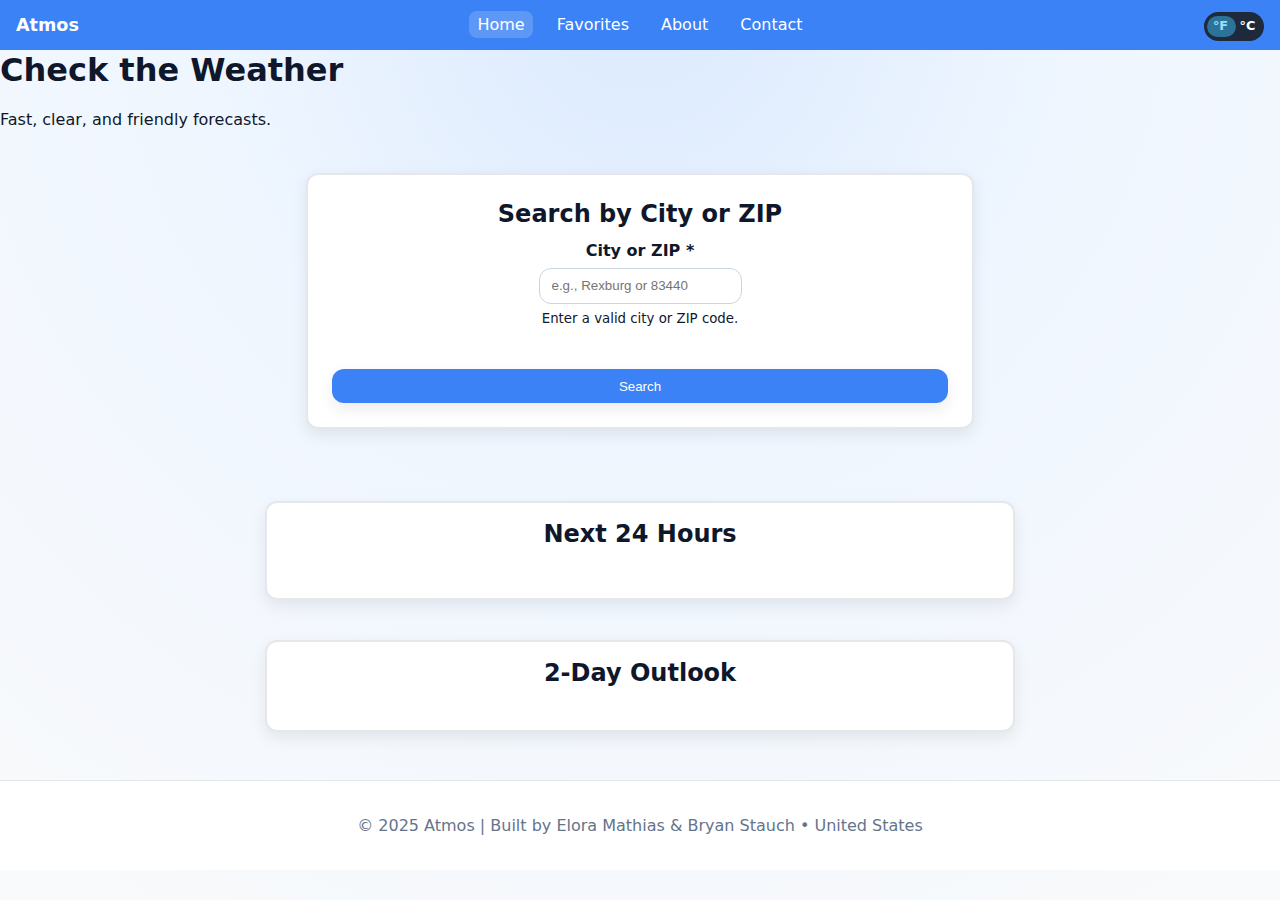
<file: index.html>
<!DOCTYPE html>
<html lang="en">
<head>
  <meta charset="UTF-8" />
  <meta name="viewport" content="width=device-width, initial-scale=1.0"/>
  <title>Atmos – Weather Tracker</title>

  <link rel="icon" type="image/png" href="ATMOS_favicon.png" />
  <link rel="stylesheet" href="css/base.css"/>
  <link rel="stylesheet" href="css/home.css"/>
</head>

<body>

  <header>
    <nav class="navbar" aria-label="Primary">
      <a class="logo" href="game.html">Atmos</a>

      <button class="hamburger" id="hamburger-menu" aria-label="Toggle menu" aria-expanded="false">
        <span class="hamburger-line"></span>
        <span class="hamburger-line"></span>
        <span class="hamburger-line"></span>
      </button>

      <div class="nav-container" id="nav-container">
        <ul class="nav-links">
          <li><a class="active" href="index.html">Home</a></li>
          <li><a href="favorites.html">Favorites</a></li>
          <li><a href="about.html">About</a></li>
          <li><a href="contact.html">Contact</a></li>
        </ul>
      </div>
    </nav>

    <div class="unit-toggle">
      <input type="checkbox" id="unit-toggle-input">
      <label for="unit-toggle-input" class="unit-toggle-label">
        <span class="unit-option unit-f">°F</span>
        <span class="toggle-thumb"></span>
        <span class="unit-option unit-c">°C</span>
      </label>
    </div>
  </header>

  <main id="main">

    <section class="hero">
      <h1>Check the Weather</h1>
      <p class="sub">Fast, clear, and friendly forecasts.</p>
    </section>

    <!-- SEARCH SECTION -->
    <section class="search-section">
      <div class="search-card">
        <h2 class="search-title">Search by City or ZIP</h2>

        <form id="weather-form" novalidate>
          <div class="form-row">
            <label for="city">City or ZIP *</label>

            <div class="autocomplete">
              <input id="city"
                     name="city"
                     type="text"
                     required
                     placeholder="e.g., Rexburg or 83440"
                     aria-describedby="city-help city-error" />

              <ul id="city-suggestions" class="suggestions-list"></ul>
            </div>

            <small id="city-help">Enter a valid city or ZIP code.</small>
            <span id="city-error" class="error-message"></span>
          </div>

          <button type="submit" class="btn search-btn">Search</button>
        </form>
      </div>
    </section>

    <!-- Weather layout -->
    <section class="weather-layout">

      <!-- Main Card -->
      <section class="weather-results"></section>

      <!-- Hourly -->
      <section id="hourly-forecast" class="forecast-panel">
        <h2>Next 24 Hours</h2>
        <div class="hourly-scroll"></div>
      </section>

      <!-- Weekly -->
      <section id="weekly-forecast" class="forecast-panel">
        <h2>2-Day Outlook</h2>
        <div class="weekly-grid"></div>
      </section>

    </section>
  </main>

  <footer>
    <p>© 2025 Atmos | Built by Elora Mathias &amp; Bryan Stauch • United States</p>
  </footer>

  <script type="module" src="js/main.js"></script>
</body>
</html>
</file>
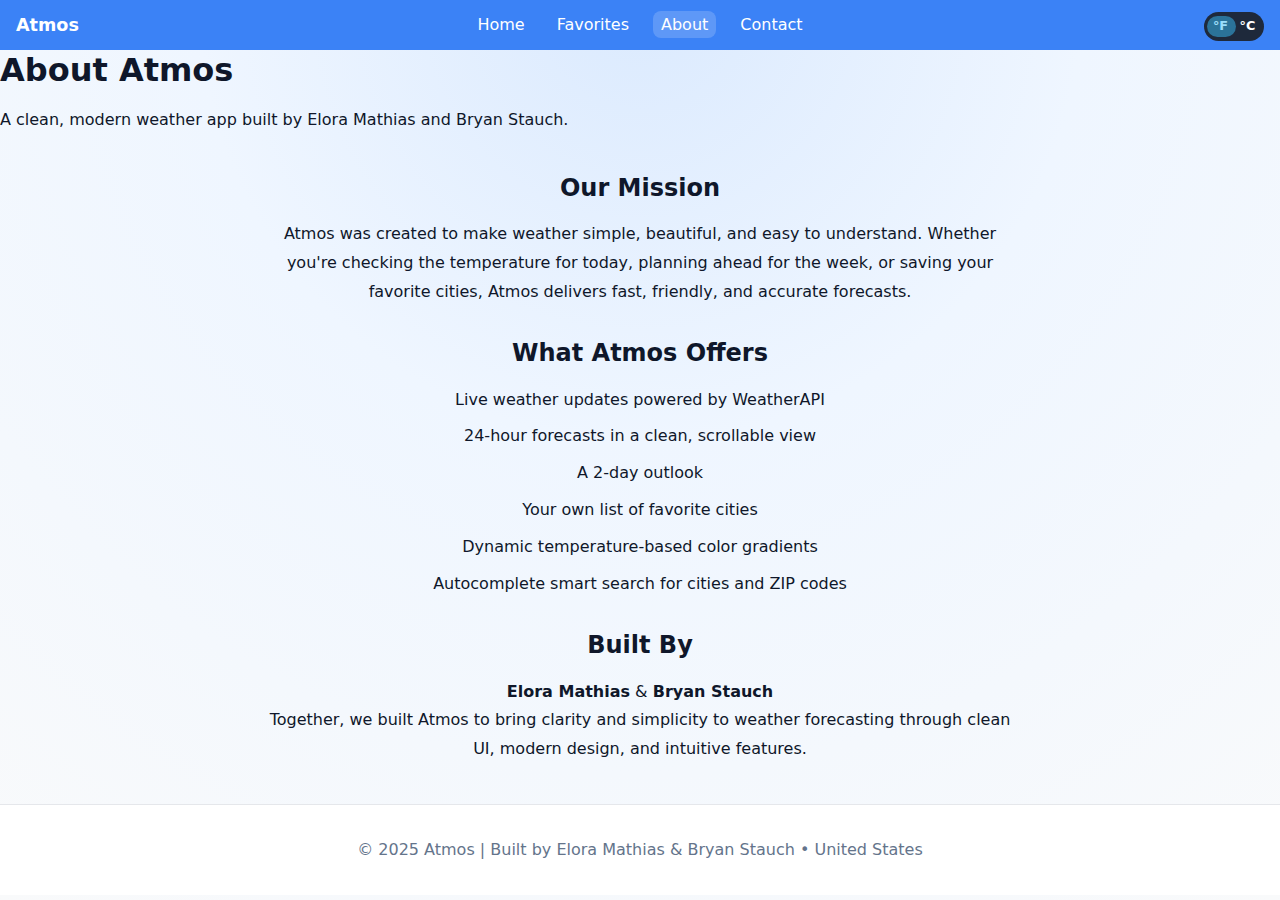
<file: about.html>
<!DOCTYPE html>
<html lang="en">
<head>
  <meta charset="UTF-8"/>
  <meta name="viewport" content="width=device-width, initial-scale=1.0"/>
  <title>About – Atmos</title>

  <link rel="icon" type="image/png" href="ATMOS_favicon.png" />
  <link rel="stylesheet" href="css/base.css"/>

  <style>
    .about-wrapper {
      max-width: 800px;
      margin: 2.5rem auto;
      padding: 0 1.5rem;
      text-align: center;
      line-height: 1.8;
    }
    .about-wrapper ul {
      list-style: none;
      padding: 0;
      margin: 1rem 0 2rem;
    }
    .about-wrapper li {
      margin-bottom: 0.5rem;
    }
    .about-wrapper h2 {
      margin-top: 2rem;
      margin-bottom: 0.5rem;
    }
  </style>
</head>

<body>
  <header>
    <nav class="navbar" aria-label="Primary">
      <a class="logo" href="game.html">Atmos</a>

      <button class="hamburger" id="hamburger-menu" aria-label="Toggle menu" aria-expanded="false">
        <span class="hamburger-line"></span>
        <span class="hamburger-line"></span>
        <span class="hamburger-line"></span>
      </button>

      <div class="nav-container" id="nav-container">
        <ul class="nav-links">
          <li><a href="index.html">Home</a></li>
          <li><a href="favorites.html">Favorites</a></li>
          <li><a class="active" href="about.html">About</a></li>
          <li><a href="contact.html">Contact</a></li>
        </ul>
      </div>
    </nav>

    <div class="unit-toggle">
      <input type="checkbox" id="unit-toggle-input">
      <label for="unit-toggle-input" class="unit-toggle-label">
        <span class="unit-option unit-f">°F</span>
        <span class="toggle-thumb"></span>
        <span class="unit-option unit-c">°C</span>
      </label>
    </div>
  </header>

  <main>
    <section class="hero">
      <h1>About Atmos</h1>
      <p class="sub">
        A clean, modern weather app built by Elora Mathias and Bryan Stauch.
      </p>
    </section>

    <section class="about-wrapper">
      <h2>Our Mission</h2>
      <p>
        Atmos was created to make weather simple, beautiful, and easy to understand.
        Whether you're checking the temperature for today, planning ahead for the week,
        or saving your favorite cities, Atmos delivers fast, friendly, and accurate forecasts.
      </p>

      <h2>What Atmos Offers</h2>
      <ul>
        <li>Live weather updates powered by WeatherAPI</li>
        <li>24-hour forecasts in a clean, scrollable view</li>
        <li>A 2-day outlook</li>
        <li>Your own list of favorite cities</li>
        <li>Dynamic temperature-based color gradients</li>
        <li>Autocomplete smart search for cities and ZIP codes</li>
      </ul>

      <h2>Built By</h2>
      <p>
        <strong>Elora Mathias</strong> &amp; <strong>Bryan Stauch</strong><br>
        Together, we built Atmos to bring clarity and simplicity to weather forecasting
        through clean UI, modern design, and intuitive features.
      </p>
    </section>
  </main>

  <footer>
    <p>© 2025 Atmos | Built by Elora Mathias &amp; Bryan Stauch • United States</p>
  </footer>

  <script type="module" src="js/main.js"></script>
</body>
</html>
</file>
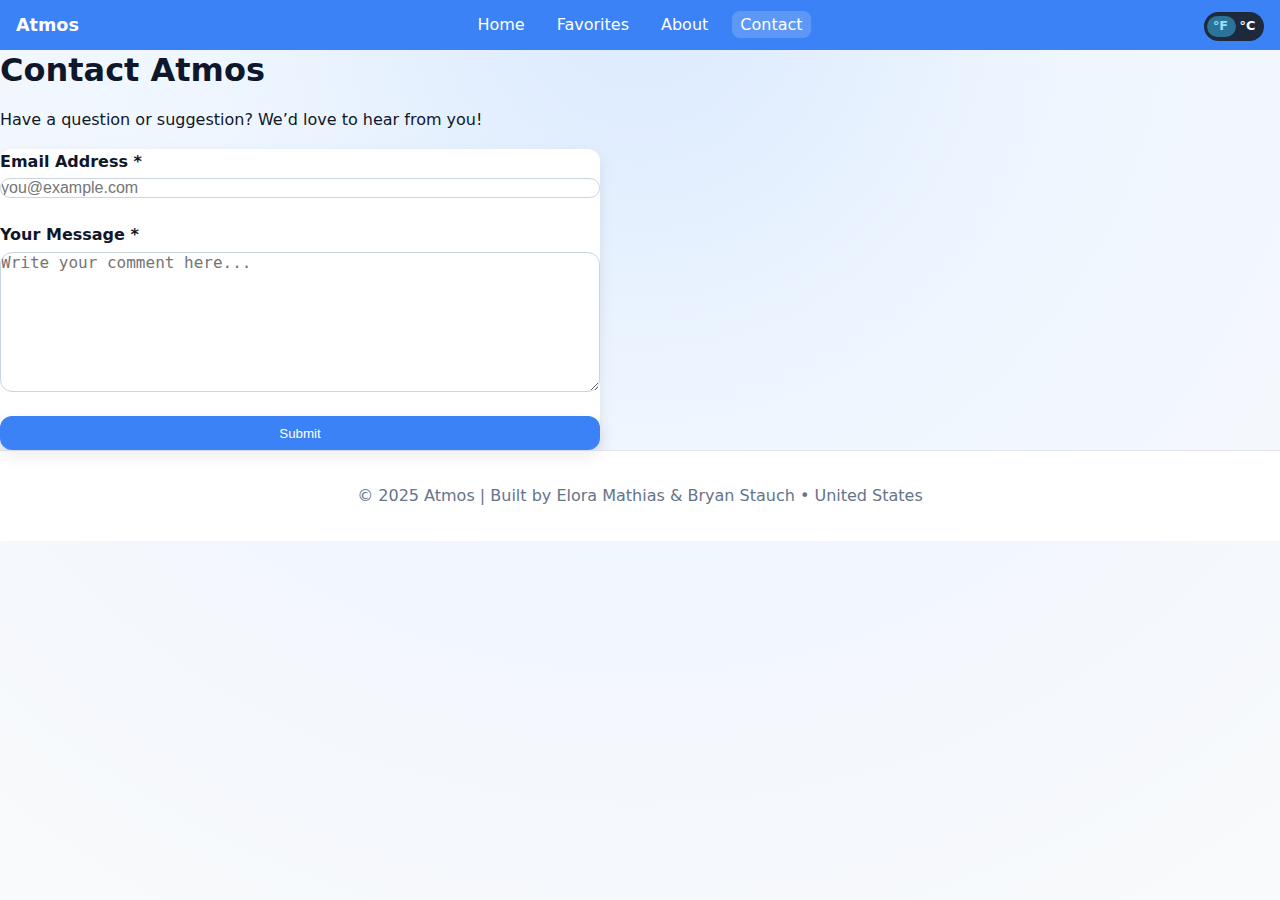
<file: contact.html>
<!DOCTYPE html>
<html lang="en">
<head>
  <meta charset="UTF-8"/>
  <meta name="viewport" content="width=device-width, initial-scale=1.0"/>
  <title>Contact – Atmos</title>

  <link rel="icon" type="image/png" href="ATMOS_favicon.png" />
  <link rel="stylesheet" href="css/base.css"/>
  <link rel="stylesheet" href="css/contact.css"/>
</head>

<body>
  <header>
    <nav class="navbar" aria-label="Primary">
      <a class="logo" href="game.html">Atmos</a>

      <button class="hamburger" id="hamburger-menu" aria-label="Toggle menu" aria-expanded="false">
        <span class="hamburger-line"></span>
        <span class="hamburger-line"></span>
        <span class="hamburger-line"></span>
      </button>

      <div class="nav-container" id="nav-container">
        <ul class="nav-links">
          <li><a href="index.html">Home</a></li>
          <li><a href="favorites.html">Favorites</a></li>
          <li><a href="about.html">About</a></li>
          <li><a class="active" href="contact.html">Contact</a></li>
        </ul>
      </div>
    </nav>

    <div class="unit-toggle">
      <input type="checkbox" id="unit-toggle-input">
      <label for="unit-toggle-input" class="unit-toggle-label">
        <span class="unit-option unit-f">°F</span>
        <span class="toggle-thumb"></span>
        <span class="unit-option unit-c">°C</span>
      </label>
    </div>
  </header>

  <main>
    <section class="hero">
      <h1>Contact Atmos</h1>
      <p class="sub">
        Have a question or suggestion? We’d love to hear from you!
      </p>
    </section>

    <section class="contact-card">
      <form id="contact-form" novalidate>
        <div class="form-row">
          <label for="email">Email Address *</label>
          <input type="email" id="email" name="email" required placeholder="you@example.com">
          <span id="emailError" class="error-message"></span>
        </div>

        <div class="form-row">
          <label for="message">Your Message *</label>
          <textarea id="message" name="message" required placeholder="Write your comment here..."></textarea>
          <span id="messageError" class="error-message"></span>
        </div>

        <button type="submit" class="btn">Submit</button>
      </form>
    </section>

    <div id="modal-overlay" class="modal-overlay"></div>
    <div id="success" class="success-message">
      ✅ Thank you! Someone from the Atmos team will reach out shortly.
    </div>
  </main>

  <footer>
    <p>© 2025 Atmos | Built by Elora Mathias &amp; Bryan Stauch • United States</p>
  </footer>

  <script type="module" src="js/main.js"></script>

  <script>
    document.addEventListener("DOMContentLoaded", () => {
      const form = document.getElementById('contact-form');
      const emailInput = document.getElementById('email');
      const messageInput = document.getElementById('message');
      const emailError = document.getElementById('emailError');
      const messageError = document.getElementById('messageError');
      const successMsg = document.getElementById('success');
      const modalOverlay = document.getElementById('modal-overlay');

      form.addEventListener('submit', (e) => {
        e.preventDefault();

        let valid = true;
        emailError.textContent = "";
        messageError.textContent = "";

        const email = emailInput.value.trim();
        const msg = messageInput.value.trim();

        const emailPattern = /^[^\s@]+@[^\s@]+\.[^\s@]+$/;

        if (!emailPattern.test(email)) {
          emailError.textContent = "Please enter a valid email address.";
          valid = false;
        }

        if (msg.length < 5) {
          messageError.textContent = "Please enter at least 5 characters.";
          valid = false;
        }

        if (valid) {
          emailInput.value = "";
          messageInput.value = "";
          successMsg.classList.add("show");
          modalOverlay.classList.add("show");

          setTimeout(() => {
            successMsg.classList.remove("show");
            modalOverlay.classList.remove("show");
          }, 5000);
        }
      });

      // Close modal when clicking on overlay
      modalOverlay.addEventListener('click', () => {
        successMsg.classList.remove("show");
        modalOverlay.classList.remove("show");
      });
    });
  </script>
</body>
</html>
</file>
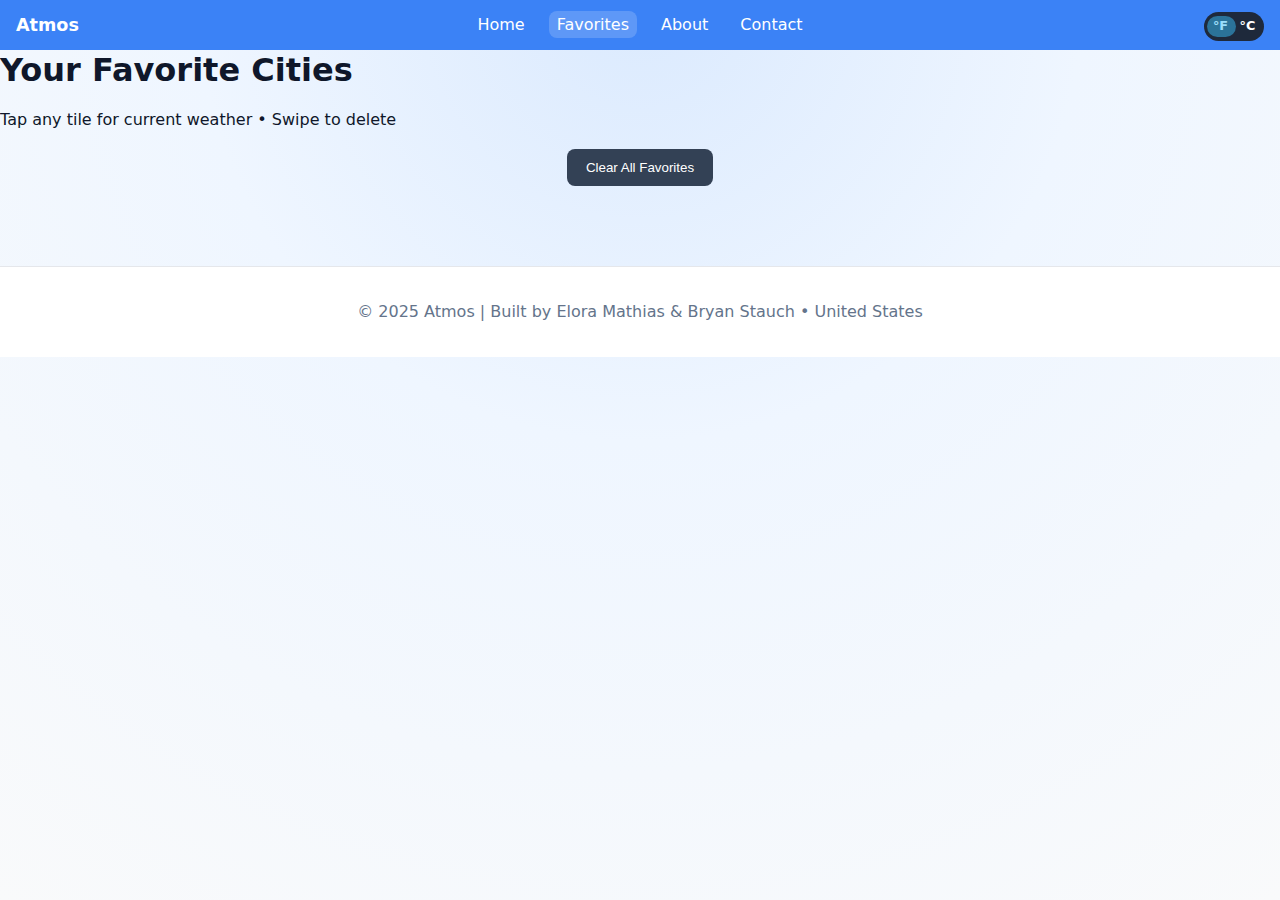
<file: favorites.html>
<!DOCTYPE html>
<html lang="en">
<head>
  <meta charset="UTF-8"/>
  <meta name="viewport" content="width=device-width, initial-scale=1.0"/>
  <title>Favorites – Atmos</title>

  <link rel="icon" type="image/png" href="ATMOS_favicon.png" />
  <link rel="stylesheet" href="css/base.css"/>
  <link rel="stylesheet" href="css/favorites.css"/>

  <style>
    /* ✨ NEW — FAVORITES PAGE UPGRADES */

    .fav-grid {
      display: grid;
      grid-template-columns: repeat(auto-fit, minmax(220px, 1fr));
      gap: 1.5rem;
      padding: 1rem;
    }

    .fav-card {
      background: #ffffff;
      border-radius: 14px;
      padding: 1rem;
      box-shadow: 0 4px 12px rgba(0,0,0,0.12);
      transition: transform .25s ease, box-shadow .25s ease;
      cursor: pointer;
      position: relative;
    }

    .fav-card:hover {
      transform: scale(1.03);
      box-shadow: 0 8px 20px rgba(0,0,0,0.22);
    }

    .fav-name {
      font-weight: 700;
      font-size: 1rem;
      display: block;
      margin-bottom: 0.5rem;
      color: #1e293b;
    }

    .fav-remove {
      position: absolute;
      top: 8px;
      right: 8px;
      background: #dc2626;
      border: none;
      color: white;
      padding: 0.3rem 0.55rem;
      border-radius: 6px;
      font-size: 0.75rem;
      cursor: pointer;
      transition: background .2s;
    }

    .fav-remove:hover {
      background: #b91c1c;
    }

    .fav-weather {
      display: flex;
      align-items: center;
      gap: 0.5rem;
      margin-top: 0.3rem;
    }

    .fav-weather img {
      width: 40px;
      height: 40px;
    }

    .fav-temp {
      font-size: 1.2rem;
      font-weight: bold;
    }

    /* Clear all button */
    .clear-all-btn {
      display: block;
      margin: 1rem auto 2rem;
      padding: 0.7rem 1.2rem;
      background: #334155;
      color: white;
      border-radius: 8px;
      border: none;
      cursor: pointer;
      transition: background .2s ease;
    }
    .clear-all-btn:hover {
      background: #1e293b;
    }
  </style>

</head>

<body>
<header>
  <nav class="navbar">
    <a class="logo" href="game.html">Atmos</a>

    <button class="hamburger" id="hamburger-menu" aria-label="Toggle menu" aria-expanded="false">
      <span class="hamburger-line"></span>
      <span class="hamburger-line"></span>
      <span class="hamburger-line"></span>
    </button>

    <div class="nav-container" id="nav-container">
      <ul class="nav-links">
        <li><a href="index.html">Home</a></li>
        <li><a class="active" href="favorites.html">Favorites</a></li>
        <li><a href="about.html">About</a></li>
        <li><a href="contact.html">Contact</a></li>
      </ul>
    </div>
  </nav>

  <div class="unit-toggle">
    <input type="checkbox" id="unit-toggle-input">
    <label for="unit-toggle-input" class="unit-toggle-label">
      <span class="unit-option unit-f">°F</span>
      <span class="toggle-thumb"></span>
      <span class="unit-option unit-c">°C</span>
    </label>
  </div>
</header>

<main>
  <section class="hero">
    <h1>Your Favorite Cities</h1>
    <p class="sub">Tap any tile for current weather • Swipe to delete</p>
  </section>

  <button id="clearAll" class="clear-all-btn">Clear All Favorites</button>

  <section class="favorites">
    <ul class="fav-grid" id="favGrid"></ul>
  </section>
</main>

<footer>
  <p>© 2025 Atmos | Built by Elora Mathias &amp; Bryan Stauch • United States</p>
</footer>

<!-- Script -->
<script type="module">
  import { getFavorites, removeCityTile } from "./js/storage.js";
  import { getJSONWeather } from "./js/api.js";

  /* --------------------------
     HAMBURGER MENU TOGGLE
  -------------------------- */
  const hamburgerMenu = document.getElementById("hamburger-menu");
  const navContainer = document.getElementById("nav-container");

  if (hamburgerMenu && navContainer) {
    hamburgerMenu.addEventListener("click", () => {
      hamburgerMenu.classList.toggle("active");
      navContainer.classList.toggle("active");
      hamburgerMenu.setAttribute("aria-expanded", hamburgerMenu.classList.contains("active"));
    });

    // Close menu when a link is clicked
    document.querySelectorAll(".nav-links a").forEach(link => {
      link.addEventListener("click", () => {
        hamburgerMenu.classList.remove("active");
        navContainer.classList.remove("active");
        hamburgerMenu.setAttribute("aria-expanded", "false");
      });
    });
  }

  const favGrid = document.getElementById("favGrid");
  const clearAllBtn = document.getElementById("clearAll");

  async function renderFavorites() {
    let favorites = getFavorites();

    favGrid.innerHTML = "";

    if (!favorites.length) {
      favGrid.innerHTML = `<li class="empty">No favorite cities yet.</li>`;
      return;
    }

    // ✨ Sort A → Z
    favorites = favorites.sort((a, b) => a.localeCompare(b));

    for (const city of favorites) {
      try {
        const data = await getJSONWeather(city);
        const temp = Math.round(data.current.temp_f);
        const icon = "https:" + data.current.condition.icon;
        const condition = data.current.condition.text;

        const li = document.createElement("li");
        li.className = "fav-card";
        li.dataset.city = city;

        li.innerHTML = `
          <button class="fav-remove" data-city="${city}">×</button>
          <span class="fav-name">${city}</span>

          <div class="fav-weather">
            <img src="${icon}" alt="${condition}">
            <span class="fav-temp">${temp}°F</span>
          </div>

          <p class="fav-condition">${condition}</p>
        `;

        favGrid.appendChild(li);
      } catch {
        // If API fails, still show name but no weather
        const fallback = document.createElement("li");
        fallback.className = "fav-card";
        fallback.innerHTML = `
          <button class="fav-remove" data-city="${city}">×</button>
          <span class="fav-name">${city}</span>
          <p style="opacity:.6;">Weather unavailable</p>
        `;
        favGrid.appendChild(fallback);
      }
    }
  }

  // CLICK EVENTS
  favGrid.addEventListener("click", (e) => {
    const removeBtn = e.target.closest(".fav-remove");
    const tile = e.target.closest(".fav-card");

    if (removeBtn) {
      removeCityTile(removeBtn.dataset.city);
      renderFavorites();
      return;
    }

    if (tile) {
      const city = tile.dataset.city;
      window.location.href = `index.html?city=${encodeURIComponent(city)}`;
    }
  });

  // CLEAR ALL
  clearAllBtn.addEventListener("click", () => {
    localStorage.removeItem("atmos:favorites");
    renderFavorites();
  });

  // INIT
  renderFavorites();
</script>

</body>
</html>
</file>
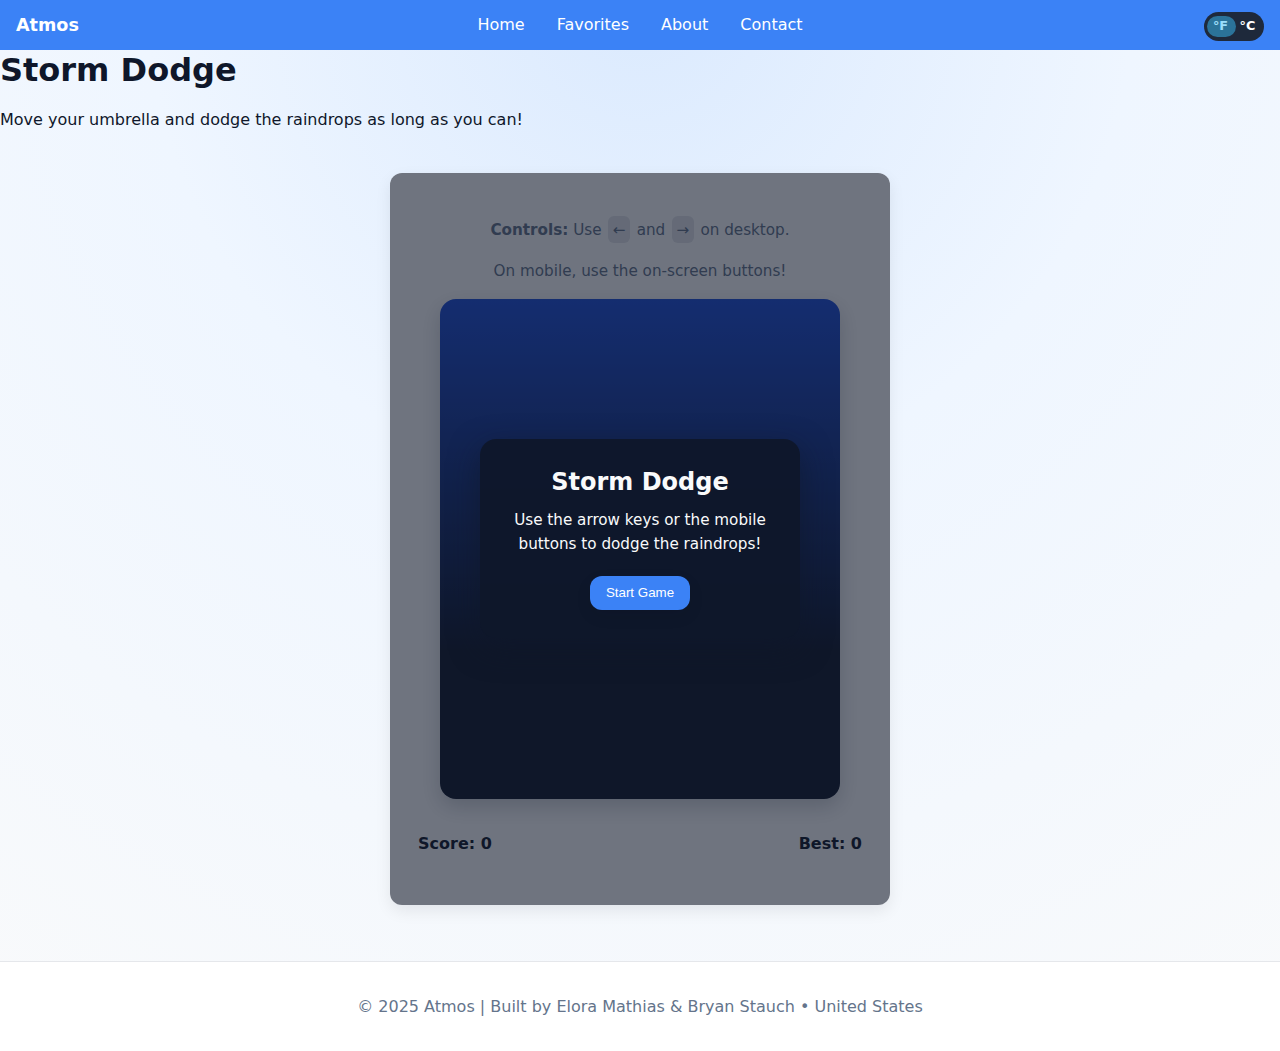
<file: game.html>
<!DOCTYPE html>
<html lang="en">
<head>
  <meta charset="UTF-8"/>
  <meta name="viewport" content="width=device-width, initial-scale=1.0"/>
  <title>Storm Dodge – Atmos</title>

  <link rel="icon" type="image/png" href="ATMOS_favicon.png" />

  <!-- Shared styles -->
  <link rel="stylesheet" href="css/base.css"/>
  <!-- Game-specific styles -->
  <link rel="stylesheet" href="css/game.css"/>
</head>

<body>
  <header>
    <nav class="navbar" aria-label="Primary">
      <a class="logo" href="game.html">Atmos</a>

      <button class="hamburger" id="hamburger-menu" aria-label="Toggle menu" aria-expanded="false">
        <span class="hamburger-line"></span>
        <span class="hamburger-line"></span>
        <span class="hamburger-line"></span>
      </button>

      <div class="nav-container" id="nav-container">
        <ul class="nav-links">
          <li><a href="index.html">Home</a></li>
          <li><a href="favorites.html">Favorites</a></li>
          <li><a href="about.html">About</a></li>
          <li><a href="contact.html">Contact</a></li>
        </ul>
      </div>
    </nav>

    <div class="unit-toggle">
      <input type="checkbox" id="unit-toggle-input">
      <label for="unit-toggle-input" class="unit-toggle-label">
        <span class="unit-option unit-f">°F</span>
        <span class="toggle-thumb"></span>
        <span class="unit-option unit-c">°C</span>
      </label>
    </div>
  </header>

  <main>
    <section class="hero">
      <h1>Storm Dodge</h1>
      <p class="sub">Move your umbrella and dodge the raindrops as long as you can!</p>
    </section>

    <section class="game-wrapper">
      <div class="game-panel fade-in">

        <div class="game-info">
          <p><strong>Controls:</strong> Use <span>←</span> and <span>→</span> on desktop.</p>
          <p>On mobile, use the on-screen buttons!</p>
        </div>

        <div class="canvas-container">
          <canvas id="gameCanvas" width="400" height="500"></canvas>
        </div>

        <!-- MOBILE CONTROLS -->
        <div class="mobile-controls">
          <button id="mobile-left" class="mobile-btn">⟵</button>
          <button id="mobile-right" class="mobile-btn">⟶</button>
        </div>

        <div class="scoreboard">
          <p>Score: <span id="score">0</span></p>
          <p>Best: <span id="bestScore">0</span></p>
        </div>

        <!-- Overlay -->
        <div id="overlay" class="overlay">
          <div class="overlay-content">
            <h2 id="overlay-title">Storm Dodge</h2>
            <p id="overlay-message">Use the arrow keys or the mobile buttons to dodge the raindrops!</p>
            <button id="startBtn" class="btn">Start Game</button>
          </div>
        </div>
      </div>
    </section>
  </main>

  <footer>
    <p>© 2025 Atmos | Built by Elora Mathias &amp; Bryan Stauch • United States</p>
  </footer>

  <script type="module" src="js/main.js"></script>
  <script src="js/game.js"></script>
</body>
</html>
</file>
<file: css/base.css>
/* base.css
   Pull in shared CSS pieces in a specific order.
*/
@import url('variables.css');
@import url('global.css');
@import url('header.css');
@import url('footer.css');
@import url('animations.css');
@import url('favorites.css');
@import url('contact.css');
</file>
<file: css/home.css>
/* home.css
   Centered layout + restored condition gradients
*/

/* --------------------
   SEARCH SECTION
-------------------- */
.search-section {
  max-width: 700px;
  margin: 2.5rem auto 2rem;
  padding: 0 1rem;
  text-align: center;
}

.search-card {
  background: #ffffff;
  border-radius: var(--radius);
  box-shadow: var(--shadow);
  padding: 1.5rem;
  border: 2px solid #e5e7eb;
}

.autocomplete {
  position: relative;
}

.suggestions-list {
  list-style: none;
  padding: 0;
  margin: 0;
  position: absolute;
  width: 100%;
  background: #fff;
  border: 1px solid #cbd5e1;
  border-radius: 6px;
  box-shadow: var(--shadow);
  z-index: 150;
  display: none;
}

.suggestions-list.show {
  display: block;
}

.suggestions-list li {
  padding: 0.5rem 0.75rem;
  cursor: pointer;
}

.suggestions-list li:hover {
  background: #e5e7eb;
}

.search-btn {
  margin-top: 1rem;
  width: 100%;
}

/* --------------------
   WEATHER LAYOUT
-------------------- */
.weather-layout {
  max-width: 900px;
  margin: 2rem auto 3rem;
  display: flex;
  flex-direction: column;
  align-items: center;
  gap: 2.5rem;
}

.weather-results {
  width: 100%;
  display: flex;
  justify-content: center;
}

/* Restore original gradients */
.weather-card {
  width: 100%;
  max-width: 380px;
  border-radius: var(--radius);
  box-shadow: var(--shadow);
  padding: 1.25rem;
  animation: fadeIn 0.6s ease;
  color: #1e293b;
}

/* SUNNY */
.weather-card.sunny {
  background: linear-gradient(180deg, #fde68a, #fcd34d);
}

/* CLOUDY */
.weather-card.cloudy {
  background: linear-gradient(180deg, #e5e7eb, #cbd5e1);
}

/* RAINY */
.weather-card.rainy {
  background: linear-gradient(180deg, #bfdbfe, #93c5fd);
}

/* SNOWY */
.weather-card.snowy {
  background: linear-gradient(180deg, #e0f2fe, #f9fafb);
}

/* DEFAULT */
.weather-card.default {
  background: linear-gradient(180deg, #f3f4f6, #e5e7eb);
}

.card-head {
  display: flex;
  justify-content: space-between;
  margin-bottom: 0.5rem;
}

.temp-row {
  display: flex;
  align-items: center;
  gap: 0.75rem;
  margin: 0.5rem 0;
}

.meta {
  display: flex;
  justify-content: center;
  gap: 1.5rem;
  list-style: none;
  margin: 1rem 0;
  padding: 0;
}

/* --------------------
   FORECAST PANELS
-------------------- */
.forecast-panel {
  width: 100%;
  max-width: 750px;
  background: #ffffff;
  border-radius: var(--radius);
  border: 2px solid #e5e7eb;
  padding: 1rem 1.5rem 1.5rem;
  box-shadow: var(--shadow);
  animation: fadeIn 0.6s ease;
}

.forecast-panel h2 {
  text-align: center;
  margin-bottom: 1rem;
}

/* Hourly scroll */
.hourly-scroll {
  display: flex;
  gap: 1rem;
  overflow-x: auto;
  padding-bottom: 0.5rem;
}

.hour-card {
  min-width: 85px;
  background: #ffffff;
  padding: 0.6rem;
  border: 1px solid #e5e7eb;
  border-radius: 8px;
  text-align: center;
  box-shadow: var(--shadow);
}

/* Weekly grid */
.weekly-grid {
  display: grid;
  grid-template-columns: repeat(auto-fit, minmax(125px, 1fr));
  gap: 1rem;
}

.day-card {
  padding: 0.85rem;
  border-radius: 8px;
  border: 1px solid #e5e7eb;
  background: #ffffff;
  text-align: center;
  box-shadow: var(--shadow);
}

.day-card-header {
  font-weight: bold;
  margin-bottom: 0.5rem;
}

.day-icon {
  width: 50px;
  height: 50px;
  margin: 0.5rem auto;
  display: block;
}

.day-temps {
  display: flex;
  justify-content: space-between;
  margin-top: 0.25rem;
}

.day-desc {
  font-size: 0.8rem;
  color: #64748b;
}


/* ============================================
   WEATHER TILE — TEMPERATURE GRADIENT COLORS
============================================== */

.temp-extreme-cold {
  background: linear-gradient(180deg, #dbeafe, #bfdbfe);
  color: #0f172a;
}

.temp-cold {
  background: linear-gradient(180deg, #bfdbfe, #93c5fd);
  color: #0f172a;
}

.temp-cool {
  background: linear-gradient(180deg, #a5f3fc, #67e8f9);
  color: #0f172a;
}

.temp-mild {
  background: linear-gradient(180deg, #fef3c7, #fde68a);
  color: #0f172a;
}

.temp-hot {
  background: linear-gradient(180deg, #fdba74, #fb923c);
  color: #0f172a;
}

.temp-extreme-hot {
  background: linear-gradient(180deg, #f87171, #ef4444);
  color: white;
}

/* ============================================
   WEATHER TILE — CONDITION OVERLAY COLORS
============================================== */

.cond-sunny {
  box-shadow: inset 0 0 30px rgba(255, 223, 88, 0.45);
}

.cond-cloudy {
  box-shadow: inset 0 0 25px rgba(100, 116, 139, 0.25);
}

.cond-rainy {
  box-shadow: inset 0 0 25px rgba(59, 130, 246, 0.3);
}

.cond-snowy {
  box-shadow: inset 0 0 25px rgba(221, 243, 255, 0.45);
}

/* Make text readable on gradients */
.weather-card {
  color: #0f172a;
}
</file>
<file: css/contact.css>
/* contact.css — Clean & Balanced */

/* Center card */
.contact-card {
  max-width: 600px;
  margin: var(--space-7) auto var(--space-7);
  padding: var(--space-6);
  background: var(--surface);
  border-radius: var(--radius);
  box-shadow: var(--shadow);
}

.contact-card form {
  display: flex;
  flex-direction: column;
  gap: var(--space-4);
}

label {
  font-weight: 600;
  margin-bottom: var(--space-1);
}

input[type="email"],
textarea {
  padding: var(--space-3);
  border-radius: var(--radius);
  border: 1px solid #cbd5e1;
  font-size: 1rem;
  resize: vertical;
}

textarea {
  min-height: 140px;
}

.success-message {
  display: none;
  position: fixed;
  top: 50%;
  left: 50%;
  transform: translate(-50%, -50%);
  background: white;
  padding: var(--space-6);
  border-radius: var(--radius);
  box-shadow: 0 10px 40px rgba(0, 0, 0, 0.2);
  z-index: 1000;
  text-align: center;
  min-width: 300px;
  font-size: 1.1rem;
  font-weight: 500;
  color: var(--text);
}

.success-message.show {
  display: block;
  animation: popupSlideIn 0.3s ease-out;
}

.modal-overlay {
  display: none;
  position: fixed;
  top: 0;
  left: 0;
  width: 100%;
  height: 100%;
  background: rgba(0, 0, 0, 0.5);
  z-index: 999;
}

.modal-overlay.show {
  display: block;
}

@keyframes popupSlideIn {
  from {
    opacity: 0;
    transform: translate(-50%, -60%);
  }
  to {
    opacity: 1;
    transform: translate(-50%, -50%);
  }
}
</file>
<file: css/favorites.css>
/* favorites.css — Clean & Balanced spacing */

.favorites {
  max-width: 900px;
  margin: var(--space-7) auto var(--space-6);
  padding: 0 var(--space-4);
}

.fav-grid {
  display: grid;
  gap: var(--space-4);
  grid-template-columns: repeat(auto-fill, minmax(260px, 1fr));
  margin-top: var(--space-5);
}

.fav-card {
  background: #fff;
  padding: var(--space-4);
  border-radius: var(--radius);
  box-shadow: var(--shadow);
  display: flex;
  justify-content: space-between;
  align-items: center;
}

.fav-link {
  font-weight: 600;
}

@media (max-width: 400px) {
  .fav-grid {
    grid-template-columns: 1fr;
  }
}
</file>
<file: css/game.css>
/* game.css – Storm Dodge */

.game-wrapper {
  max-width: 900px;
  margin: 2.5rem auto 3.5rem;
  padding: 0 1.5rem;
  display: flex;
  justify-content: center;
}

.game-panel {
  width: 100%;
  max-width: 500px;
  background: var(--surface);
  border-radius: var(--radius);
  box-shadow: var(--shadow);
  padding: 1.75rem 1.75rem 2rem;
  position: relative;
}

/* Game info */
.game-info {
  text-align: center;
  margin-bottom: 1rem;
  font-size: 0.95rem;
  color: var(--muted);
}

.game-info span {
  display: inline-block;
  padding: 0.1rem 0.3rem;
  margin: 0 0.1rem;
  border-radius: 6px;
  background: #e5e7eb;
}

/* Canvas container */
.canvas-container {
  display: flex;
  justify-content: center;
  margin-bottom: 1rem;
}

/* Canvas style */
#gameCanvas {
  border-radius: 16px;
  box-shadow: 0 8px 20px rgba(15, 23, 42, 0.2);
  background: linear-gradient(180deg, #1d4ed8 0%, #0f172a 70%);
}

/* Scoreboard */
.scoreboard {
  display: flex;
  justify-content: space-between;
  margin-top: 0.5rem;
  font-weight: 600;
  color: var(--text);
}

/* Overlay */
.overlay {
  position: absolute;
  inset: 0;
  background: rgba(15, 23, 42, 0.6);
  border-radius: var(--radius);
  display: flex;
  align-items: center;
  justify-content: center;
}

.overlay-content {
  background: rgba(15, 23, 42, 0.95);
  color: #f9fafb;
  text-align: center;
  padding: 1.75rem 1.5rem;
  border-radius: 16px;
  max-width: 320px;
  box-shadow: 0 10px 30px rgba(15, 23, 42, 0.6);
}

.overlay-content h2 {
  margin: 0 0 0.6rem;
}

.overlay-content p {
  margin: 0 0 1.2rem;
  font-size: 0.95rem;
}

/* Mobile controls (hidden on desktop) */
.mobile-controls {
  display: none;
  justify-content: space-between;
  gap: 1rem;
  margin: 1rem 0;
}

.mobile-btn {
  flex: 1;
  padding: 1rem;
  font-size: 2rem;
  border-radius: 12px;
  border: none;
  background: #1e3a8a;
  color: white;
  box-shadow: 0 4px 10px rgba(0,0,0,0.25);
}

.mobile-btn:active {
  background: #3b82f6;
}

/* Appear ONLY on phones */
@media (max-width: 600px) {
  .mobile-controls {
    display: flex;
  }
  #gameCanvas {
    width: 100%;
    height: auto;
  }
}
</file>
